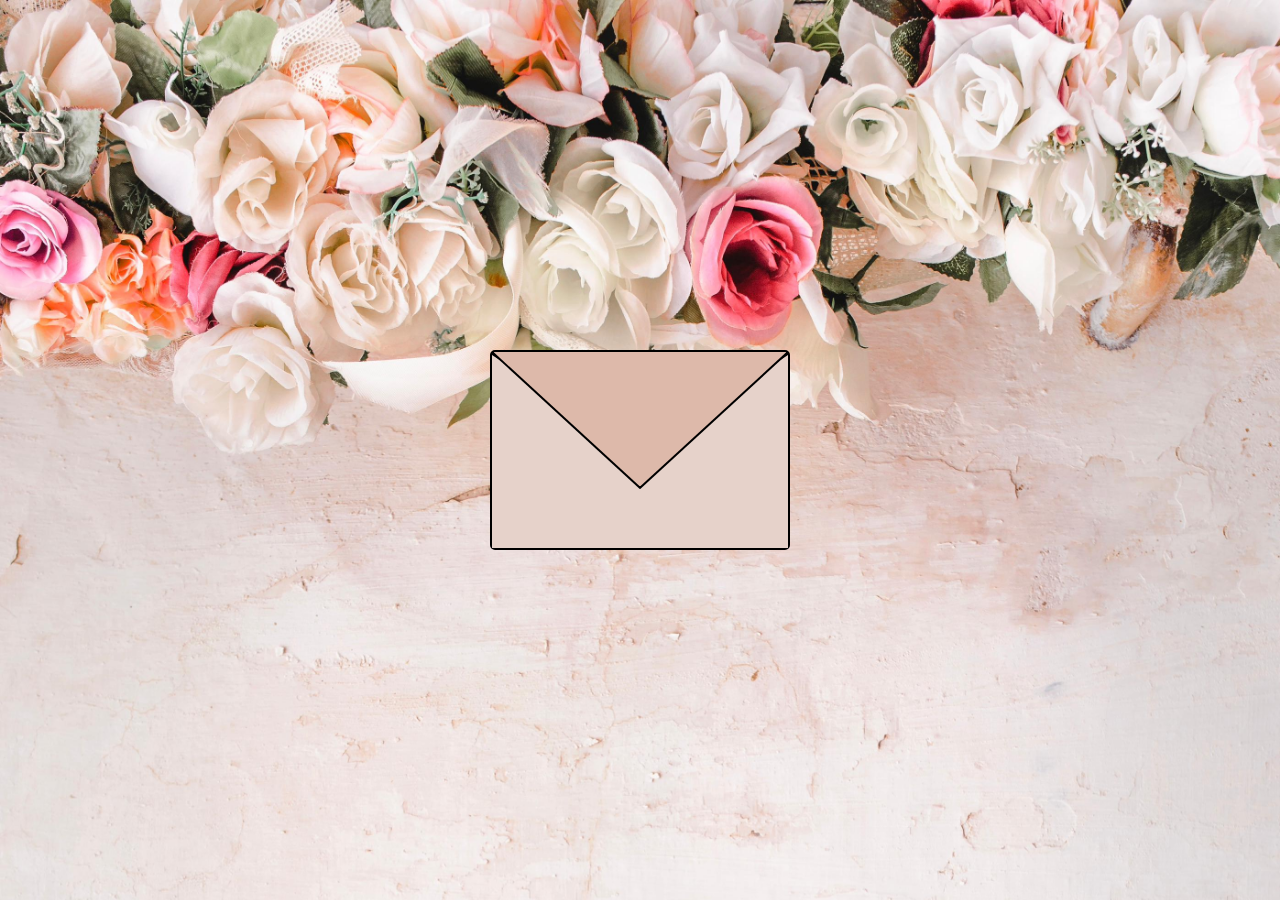
<file: index.html>
<!DOCTYPE html>
<html lang="pt-br">
<head>
    <meta charset="UTF-8">
    <meta name="viewport" content="width=device-width, initial-scale=1.0">
    <title>Invite - Josué e Eloísa</title>
    <link rel="stylesheet" href="style.css">
    <link rel="stylesheet" href="sources/css.css">

</head>
<body>
    <div class="box-container">
        <span class="loader"></span>
        <div class="box-invite">
            <span class="pOne"></span>
            <span class="pTwo"></span>
            <div class="carta">
                <span></span>
            </div>
        </div>
    </div>  
    <script src="javascript.js"></script> 
</body>
</html>
</file>
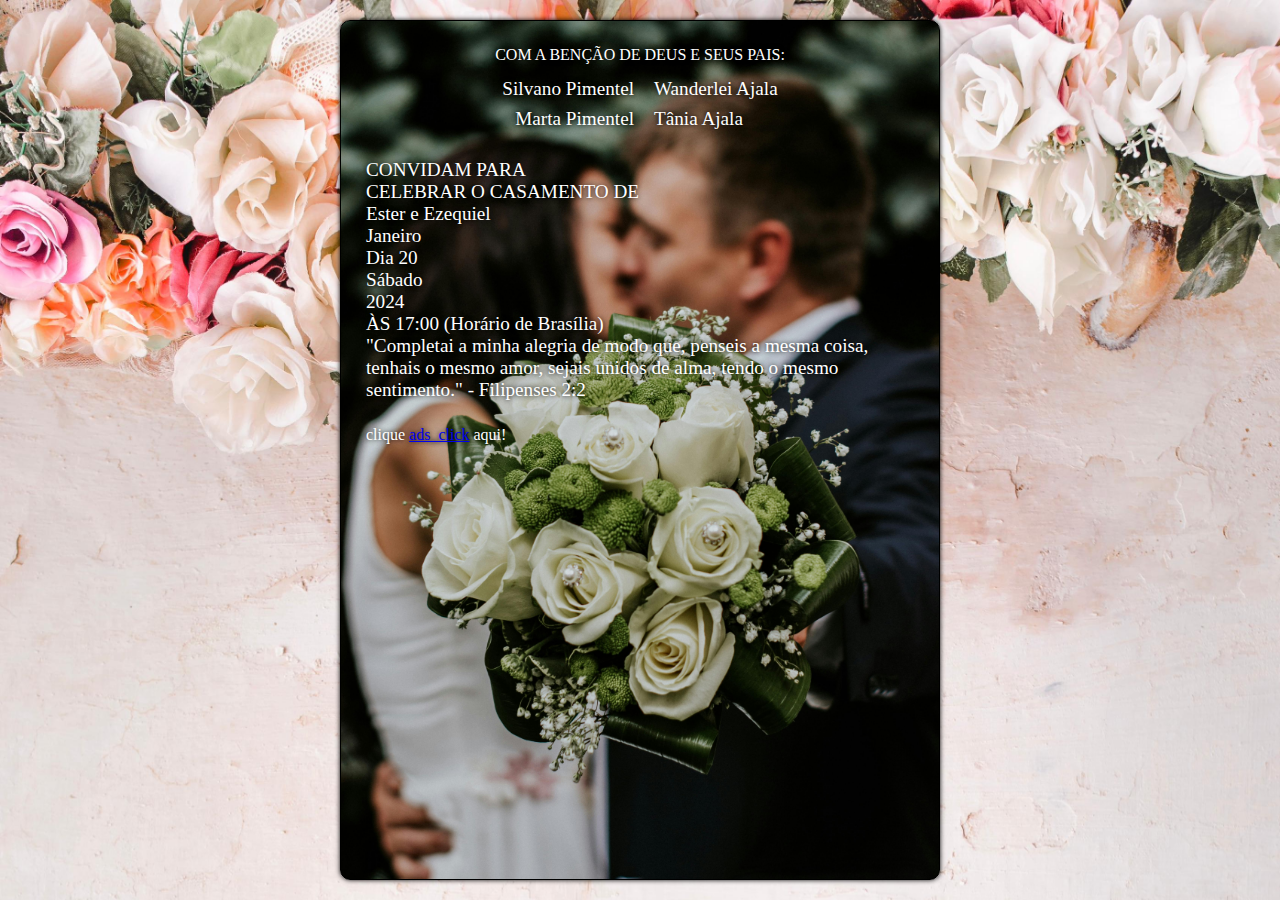
<file: sources/invite/invite.html>
<!DOCTYPE html>
<html lang="pt-br">
<head>
    <meta charset="UTF-8">
    <meta name="viewport" content="width=device-width, initial-scale=1.0">
    <title>Invite - Josué e Eloísa</title>
    <link rel="stylesheet" href="../css.css">
    <link rel="stylesheet" href="invite.css">
</head>
<body>
    <div class="bgImage"></div>
    <div class="container">
        <div id="wrapperOne">
            <p>COM A BENÇÃO DE DEUS E SEUS PAIS:</p>
            <div class="parents">
                <p>Silvano Pimentel<br>Marta Pimentel</p>
                <p>Wanderlei Ajala<br>Tânia Ajala</p>
            </div>
        </div>
        <div id="wrapperTwo">
            <p id="id_1">CONVIDAM PARA <br> CELEBRAR O CASAMENTO DE</p>
            <p class="noivos">
                Ester e Ezequiel
            </p>
            <div class="date">
                <div>
                    <p>Janeiro</p>
                    <span></span>
                    <p>Dia 20<br>Sábado</p>
                    <span></span>
                    <p>2024</p>
                </div>
                <p>ÀS 17:00 (Horário de Brasília)</p>
            </div>
            <p class="versiculo">
                "Completai a minha alegria de modo que, penseis a mesma coisa, tenhais o mesmo amor, sejais unidos de alma, tendo o mesmo sentimento." <span>- Filipenses 2:2</span>
            </p>
        </div>
        <div id="wrapperThree">
            <span id="id_3">clique</span>
            <a href="./sources/links.html" class="material-symbols-outlined pointer">ads_click</a>
            <span id="id_4">aqui!</span>
        </div>
    </div>
</body>
</html>
</file>
<file: style.css>
body {
    display: flex;
    justify-content: center;
    align-items: center;
}

.box-container {
  height: 100vh;
  width: 100vw;
  
  display: flex;
  justify-content: center;
  align-items: center;

  background-image: url(images/fundoBase.jpg);
  background-repeat: no-repeat;
  background-size: cover;
}

.box-invite {
  cursor: pointer;
  width: 300px;
  height: 200px;
  margin: 20px;
  position: relative;
  border-radius: 5px;
  border: 2px solid #000;
  background-color: #e6d2ca;
}

.box-invite > span {
  display: block;
  position: absolute;
}

.box-invite > span.pOne {
  width: 100%;
  height: 100%;
  background-color: #000;
  clip-path: polygon(0% 0%, 50% 50%, 100% 0%, 100% 100%, 0 100%, 0 0);
  z-index: 12;
}

.box-invite > span.pOne:before {
  content: '';
  display: block;
  position: absolute;
  top: 1.5%;
  left: 0;
  width: 100%;
  height: 100%;
  background-color: #e6d2ca;
  clip-path: polygon(0% 0%, 50% 50%, 100% 0%, 100% 100%, 0 100%, 0 0);
}

.box-invite.clicked > span.pTwo {
    top: -70.5%;
    transform: scaleY(-1);
    z-index: 11;
}

.box-invite > span.pTwo {
  width: 101%;
  height: 70%;
  background: #000;
  position: absolute;
  z-index: 13;
  top: 0;
  left: -0.5%;
  clip-path: polygon(0% 0%, 50% 100%, 100% 0%);
  transition: all .5s ease 0s;
}

.box-invite > span.pTwo:before {
  content: '';
  position: absolute;
  top: 0%;
  left: 1%;
  width: 98%;
  height: 98%;
  display: block;
  background-color: #ddb9aa;
  clip-path: polygon(0% 0%, 50% 100%, 100% 0%);
  z-index: 14;
  transform: scaleY(1);
}

.box-invite > div.carta {
  width: 100%;
  height: 100%;
  z-index: 11;
  position: relative;
  
  display: flex;
  justify-content: center;
  align-items: center;
 
}

.box-invite > div.carta > span {
  width: 70%;
  height: 100%;
  position: absolute;
  top: 0;
  border-radius: 5px;
  background: url(images/casalBase.jpg);
  background-repeat: no-repeat;
  background-size: cover;
  background-position: 0% 10%;
  transition: all .5s ease .6s;
  border: 2px solid #000;
}

.box-invite.clicked > div.carta > span {
  top: -20%;
  animation: kick 2000ms 100ms 2 normal ease;
}

@keyframes kick {
  0% {
    transform: translateY(0);
  } 50% {
    transform: translateY(-20px);
  } 100% {
    transform: translateY(0);
  }
}

/* Loader */

span.loader {
  display: none;
  border: 8px solid transparent;
  border-top-color: #ddb9aa;
  border-radius: 50%;
  width: 50px;
  height: 50px;
  animation: spin 1s linear infinite;
}

@keyframes spin {
  0% { transform: rotate(0deg); }
  100% { transform: rotate(360deg); }
}
</file>
<file: sources/css.css>
* {
    padding: 0;
    margin: 0;
    box-sizing: border-box;
}

body {
    height: 100vh;
}
</file>
<file: sources/invite/invite.css>
body {
    padding: 20px;
    display: flex;
    justify-content: center;
    align-items: center;
    color: #fff;
    text-shadow: 0 0 5px #000;
    background-image: url(../../images/fundoBase.jpg);
    background-size: cover;
}

p {
    font-size: 1.2em;
}

.container {
    max-width: 600px;
    min-width: 350px;
    height: 100%;
    padding: 25px;
    background-image: url(../../images/casalBase.jpg);
    background-size: cover;
    background-position: 50% 50%;
    border-radius: 10px;
    border: 1px solid #000;
    box-shadow: 0 0 5px #000;

    display: flex;
    flex-direction: column;
}

.container > div {
    width: 100%;
    height: fit-content;
}

.container > div:not(:last-child) {
    margin-bottom: 25px;
}

div#wrapperOne > p {
    text-align: center;
    margin-bottom: 10px;
    font-size: 100%;
}

div#wrapperOne > div.parents {
    display: flex;
    justify-content: center;
    align-items: center;
    gap: 20px;
}

div#wrapperOne > div.parents > p {
    line-height: 30px;
}

div#wrapperOne > div.parents > p:nth-child(1) {
    text-align: right;
}
</file>
